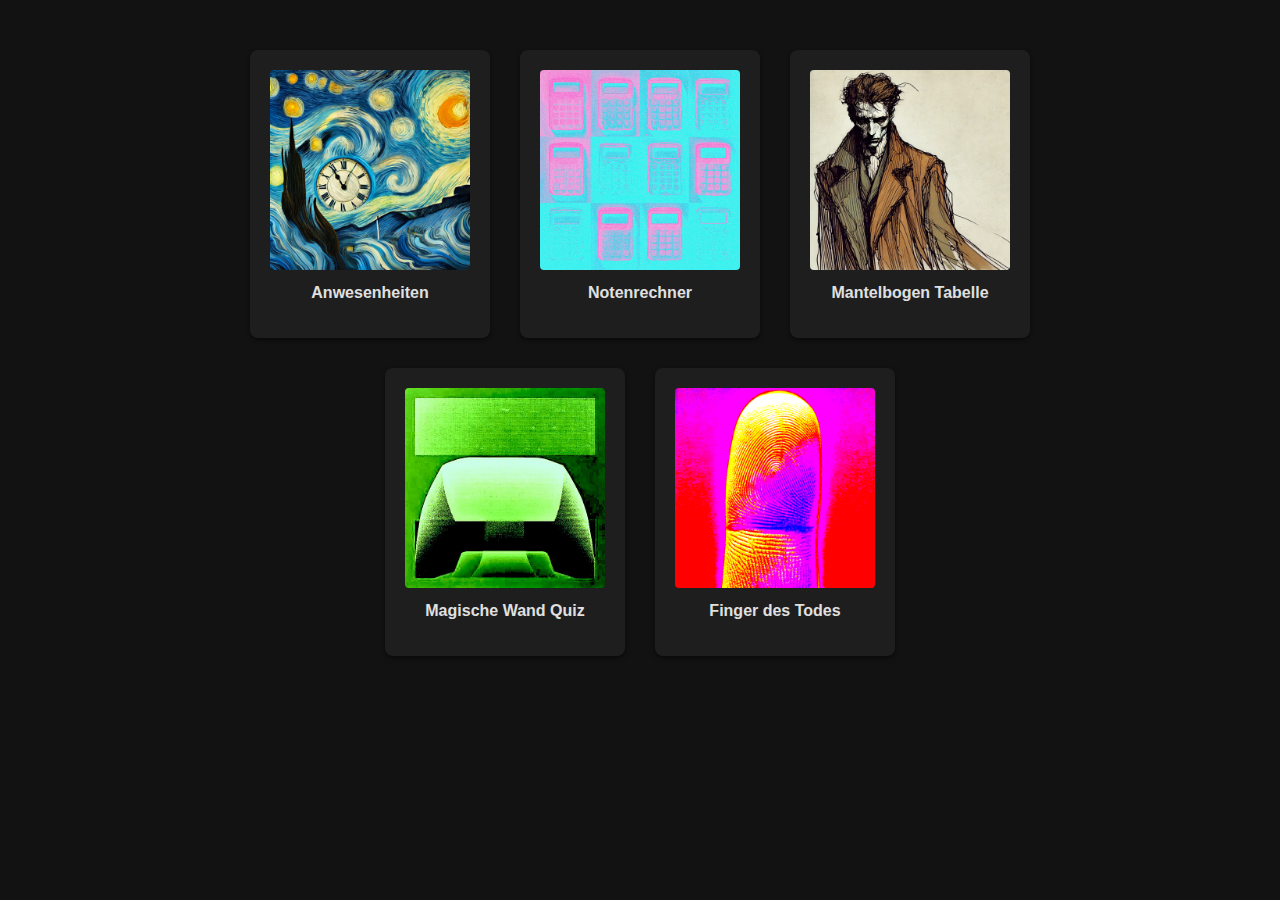
<file: index.html>
<!DOCTYPE html>
<html lang="de">
<head>
  <meta charset="UTF-8">
  <meta name="viewport" content="width=device-width, initial-scale=1.0">
  <title>Meine Anwendungen</title>
  <style>
    /* Dark Mode Einstellungen */
    body {
      font-family: Arial, sans-serif;
      text-align: center;
      margin: 0;
      padding: 0;
      background-color: #121212;  /* dunkler Hintergrund */
      color: #e0e0e0;             /* helle Schriftfarbe */
    }
    .container {
      max-width: 960px;
      margin: 30px auto;
      padding: 20px;
    }
    .app-grid {
      display: flex;
      flex-wrap: wrap;
      justify-content: center;  /* Zentriert die App-Items */
      gap: 30px;
    }
    .app-item {
      background-color: #1e1e1e;  /* Etwas hellerer dunkler Hintergrund für die Karten */
      padding: 20px;
      border-radius: 8px;
      box-shadow: 0 2px 4px rgba(0, 0, 0, 0.5);
      width: 200px;
      transition: transform 0.2s;
    }
    .app-item:hover {
      transform: scale(1.05);
    }
    .app-item img {
      width: 100%;
      height: auto;
      border-radius: 4px;
    }
    .app-item p {
      margin-top: 10px;
      font-weight: bold;
    }
    a {
      text-decoration: none;
      color: inherit;
    }
  </style>
</head>
<body>
  <div class="container">
    <div class="app-grid">
      <!-- Abwesenheiten Experiment -->
      <div class="app-item">
        <a href="https://jonzim-cmd.github.io/abwesenheiten_experiment/">
          <img src="images/anwesenheit.png" alt="Anwesenheiten">
          <p>Anwesenheiten</p>
        </a>
      </div>
      
      <!-- Notenrechner -->
      <div class="app-item">
        <a href="https://jonzim-cmd.github.io/notenrechner/">
          <img src="images/notenrechner.png" alt="Notenrechner">
          <p>Notenrechner</p>
        </a>
      </div>
      
      <!-- Mantelbogen Tabelle -->
      <div class="app-item">
        <a href="https://jonzim-cmd.github.io/mantelbogen_tabelle/">
          <img src="images/mantelbogen.png" alt="Mantelbogen Tabelle">
          <p>Mantelbogen Tabelle</p>
        </a>
      </div>

      <!-- Magische Wand Quiz -->
      <div class="app-item">
        <a href="https://jonzim-cmd.github.io/magische-wand-quiz/">
          <img src="images/magischewand.png" alt="Magische Wand Quiz">
          <p>Magische Wand Quiz</p>
        </a>
      </div>
      
      <!-- Finger des Todes -->
      <div class="app-item">
        <a href="https://jonzim-cmd.github.io/fingerdestodes/">
          <img src="images/fingerdestodes.png" alt="Finger des Todes">
          <p>Finger des Todes</p>
        </a>
      </div>
    </div>
  </div>
</body>
</html>
</file>
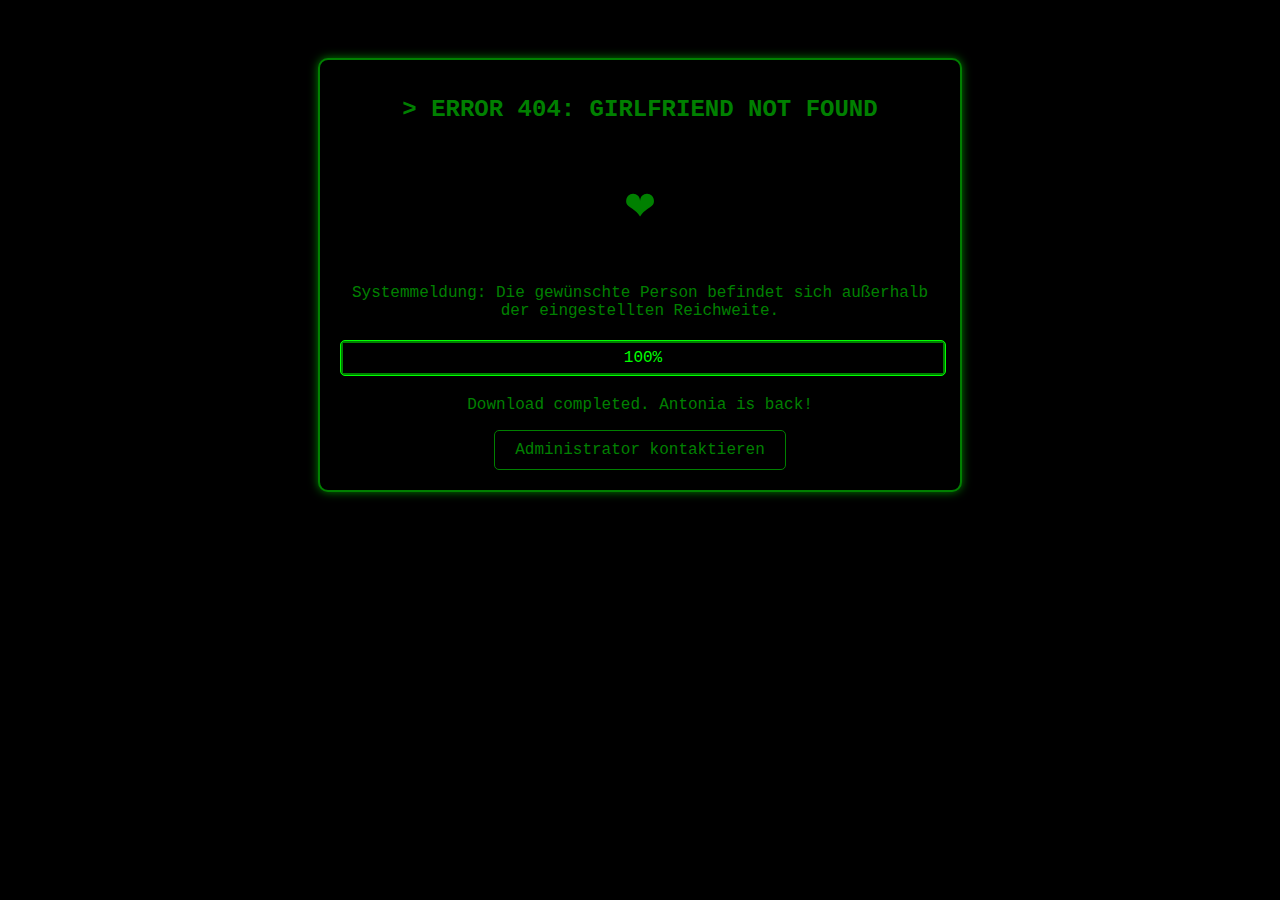
<file: girlfriendnotfound/index.html>
<!DOCTYPE html>
<html lang="de">
    <head>
        <meta charset="UTF-8">
        <meta name="viewport" content="width=device-width, initial-scale=1.0">
        <title>Error 404: Girlfriend Not Found</title>
        <link rel="stylesheet" href="style.css">
    </head>
<body>
    <div class="container">
        <h1>> ERROR 404: GIRLFRIEND NOT FOUND</h1>
        <p class="heart">❤</p>
        <p>Systemmeldung: Die gewünschte Person befindet sich außerhalb der eingestellten Reichweite.<br>
        </p>
        
        <div class="progress-container">
            <div class="progress-bar" id="progress-bar">0%</div>
        </div>
        
        <p id="status-text">Girlfriend "Antonia" wird geladen...Bitte haben Sie noch einen Moment Geduld oder kontaktieren Sie den Administrator.</p>
        

        <!-- Buttons -->
        <button onclick="startAdminProcess()">Administrator kontaktieren</button>

 

        
        <div id="terminal" class="terminal"></div>
    </div>

    <script>
        function calculateProgress() {
            const startDate = new Date("2025-02-15"); // 15. Februar 2025
            const endDate = new Date("2025-06-30"); // Enddatum
            const totalDuration = endDate - startDate;
            const elapsedDuration = new Date() - startDate;
            
            let progress = (elapsedDuration / totalDuration) * 100;
            if (progress > 100) progress = 100;
            document.getElementById("progress-bar").style.width = progress + "%";
            document.getElementById("progress-bar").textContent = Math.floor(progress) + "%";
            
            if (progress < 100) {
                setTimeout(calculateProgress, 86400000); // Update einmal pro Tag
            } else {
                document.getElementById("status-text").textContent = "Download completed. Antonia is back!";
            }
        }
        calculateProgress();

        function startAdminProcess() {
            const terminal = document.getElementById("terminal");
            terminal.style.display = "block";
            terminal.innerHTML = "<p>> Kontaktaufnahme mit Admin...</p>";
            
            const messages = [
                "> Pinging admin...",
                "> Keine Antwort. Versuche erneut...",
                "> Verbindung aufgebaut...",
                "> Fehler 504: Support ist ebenfalls offline.",
                "> Versuche alternative Methode...",
                "> Tipp: Warum nicht die Zeit nutzen und einen guten Kriegsfilm schauen?",
                "> Pinging admin erneut...",
                "> Der Admin hat wohl eine Nachricht hinterlassen... Es scheint, als ob er etwas vermisst. Wahrscheinlich sind Sie bald wieder verbunden."

                
                
            ];
            
            let index = 0;
            function showNextMessage() {
                if (index < messages.length) {
                    terminal.innerHTML += `<p>${messages[index]}</p>`;
                    index++;
                    setTimeout(showNextMessage, 1500);
                }
            }
            showNextMessage();
        }
    </script>
</body>
</html>
</file>
<file: girlfriendnotfound/style.css>
body {
    font-family: 'Courier New', monospace;
    text-align: center;
    background-color: black;
    color: green;
    padding: 50px;
}
.container {
    max-width: 600px;
    margin: auto;
    background: black;
    padding: 20px;
    border-radius: 10px;
    border: 2px solid green;
    box-shadow: 0px 0px 10px rgba(0, 255, 0, 0.5);
}
h1 {
    font-size: 24px;
    text-transform: uppercase;
}
.heart {
    font-size: 50px;
    animation: blink 0.8s infinite alternate;
}
@keyframes blink {
    from { opacity: 1; }
    to { opacity: 0.3; }
}
.progress-container {
    width: 100%;
    background: green;
    border-radius: 5px;
    margin: 20px 0;
    border: 1px solid lime;
    padding: 2px;
}
.progress-bar {
    width: 0%;
    height: 30px;
    background: black;
    color: lime;
    text-align: center;
    line-height: 30px;
    font-family: 'Courier New', monospace;
}
button {
    background: black;
    color: green;
    border: 1px solid green;
    padding: 10px 20px;
    border-radius: 5px;
    font-size: 16px;
    cursor: pointer;
    font-family: 'Courier New', monospace;
}
button:hover {
    background: green;
    color: black;
}
.terminal {
    text-align: left;
    background: black;
    color: lime;
    padding: 10px;
    font-family: 'Courier New', monospace;
    border: 1px solid green;
    display: none;
    margin-top: 20px;
}
</file>
